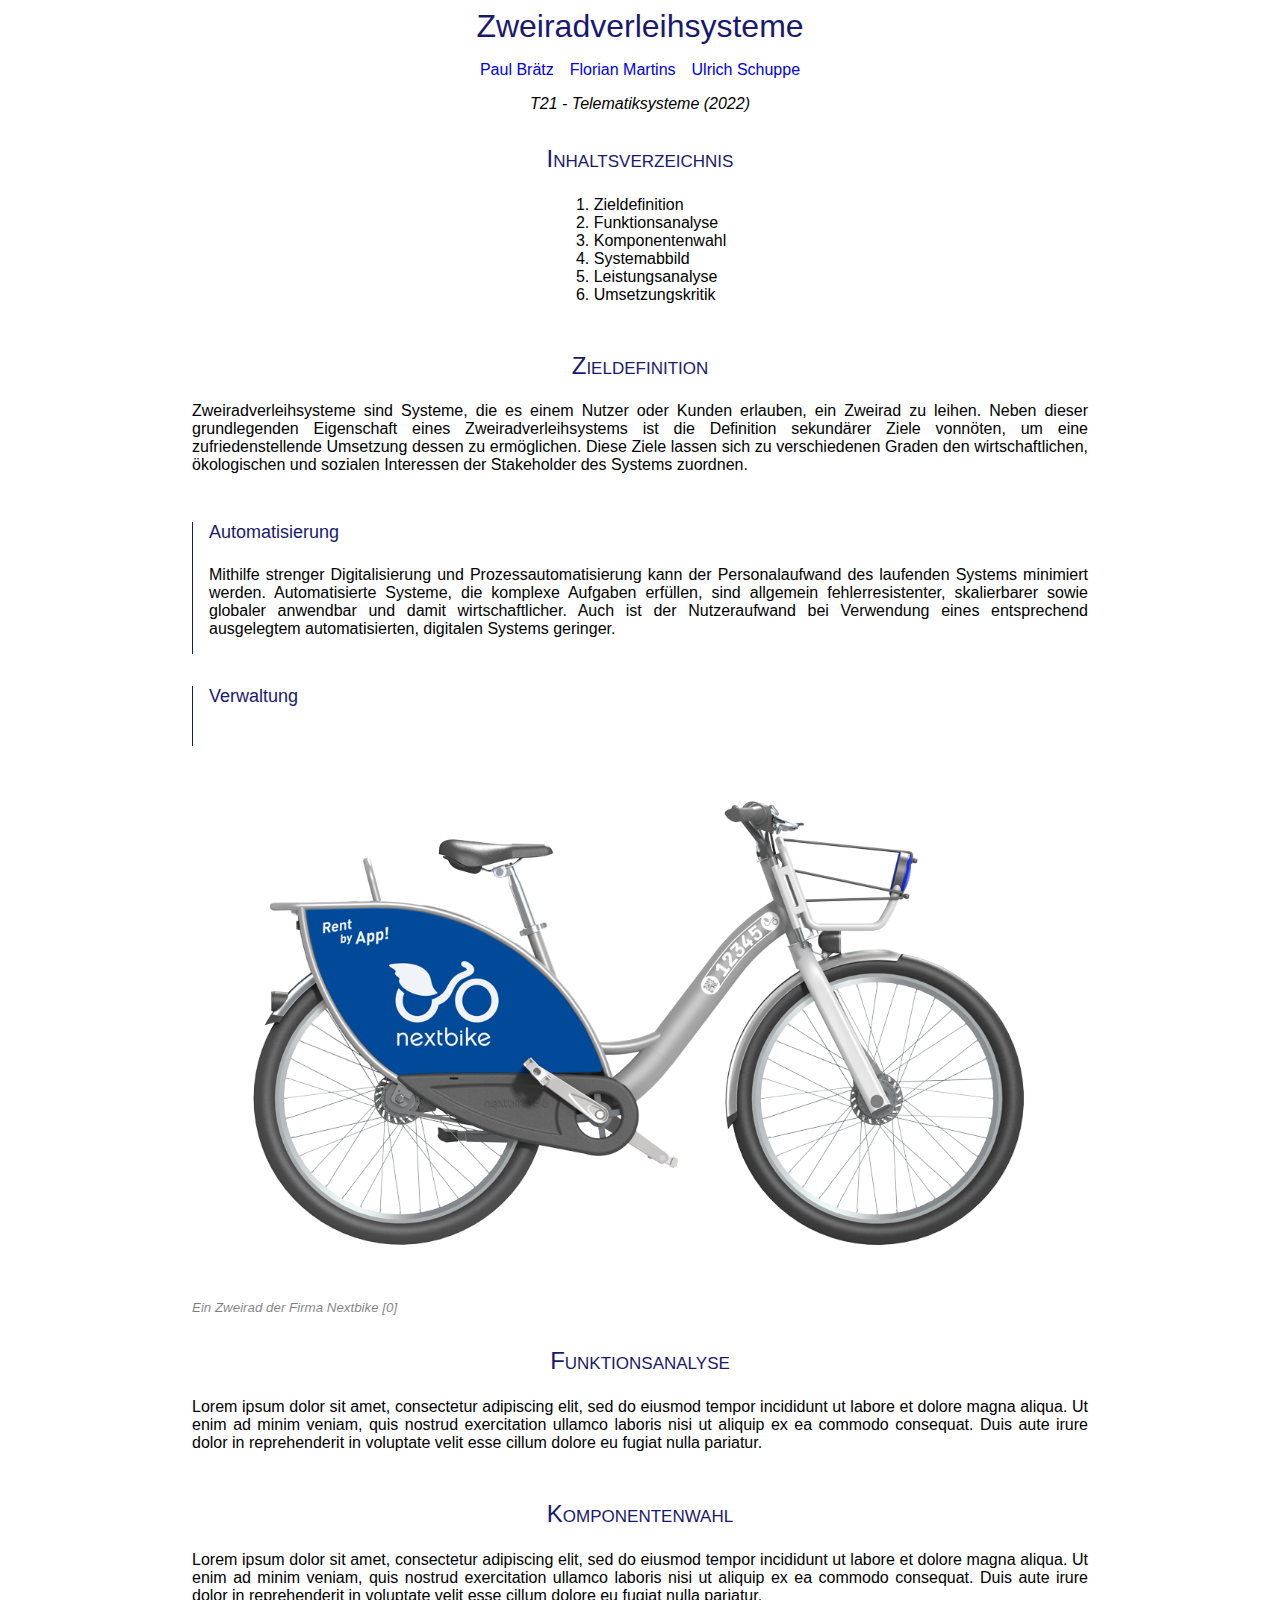
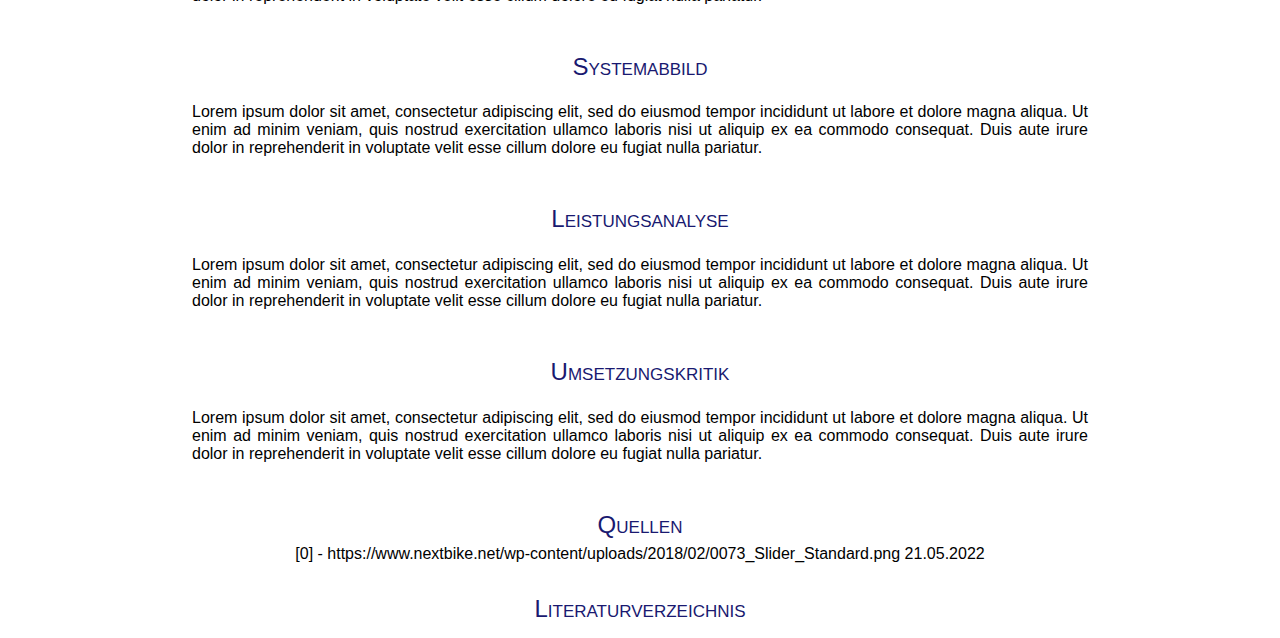
<file: Index.html>
<!DOCTYPE html>
<html>

<head>
    <title>
        Zweiradverleihsysteme
    </title>
    <meta charset="utf8" />
    <base href="paulbraetz.github.io/Zweihradverleihsysteme"/>
    <link rel="stylesheet" type="text/css" href="/wwwroot/css/site.css" />
    <link rel="icon" type="image/x-icon" href="/wwwroot/favicon.ico?v=1" />
</head>

<body>
    <div class="head">
        <div class="title">
            Zweiradverleihsysteme
        </div>
        <div class="authors">
            <a href="mailto:paul.braetz@th-wildau.de">
                Paul Brätz
            </a>
            <a href="mailto:florian.martins@th-wildau.de">
                Florian Martins
            </a>
            <a href="mailto:ulrich.schuppe@th-wildau.de">
                Ulrich Schuppe
            </a>
        </div>
        <div class="subtitle">
            T21 - Telematiksysteme (2022)
        </div>
    </div>
    <div class="topic">
        <div class="title">
            Inhaltsverzeichnis
        </div>
        <div class="content">
            <ol class="table-of-contents">
                <li>
                    Zieldefinition
                </li>
                <li>
                    Funktionsanalyse
                </li>
                <li>
                    Komponentenwahl
                </li>
                <li>
                    Systemabbild
                </li>
                <li>
                    Leistungsanalyse
                </li>
                <li>
                    Umsetzungskritik
                </li>
            </ol>
        </div>
    </div>
    <div class="topic">
        <div class="title">
            Zieldefinition
        </div>
        <div class="content">
            <div class="column">
                <p>
                    Zweiradverleihsysteme sind Systeme, die es einem Nutzer oder Kunden erlauben, ein Zweirad zu leihen.
                    Neben
                    dieser grundlegenden Eigenschaft eines Zweiradverleihsystems ist die Definition sekundärer Ziele
                    vonnöten, um eine zufriedenstellende Umsetzung dessen zu ermöglichen. Diese Ziele lassen sich zu
                    verschiedenen Graden den wirtschaftlichen, ökologischen und sozialen Interessen der Stakeholder des
                    Systems zuordnen.
                </p>
                <div class="topic">
                    <div class="title">
                        Automatisierung
                    </div>
                    <div class="content">
                        <p>
                            Mithilfe strenger Digitalisierung und Prozessautomatisierung kann der Personalaufwand
                            des laufenden Systems minimiert werden. Automatisierte Systeme, die komplexe Aufgaben
                            erfüllen, sind allgemein fehlerresistenter, skalierbarer sowie globaler anwendbar und
                            damit wirtschaftlicher.
                            Auch ist der Nutzeraufwand bei Verwendung eines entsprechend ausgelegtem
                            automatisierten, digitalen Systems geringer.
                        </p>
                    </div>
                </div>
                <div class="topic">
                    <div class="title">
                        Verwaltung
                    </div>
                    <div class="content">
                        <p>
                            
                        </p>
                    </div>
                </div>
                <img src="/wwwroot/images/0 nextbike.png" />
                <span class="image-description">Ein Zweirad der Firma Nextbike [0]</span>
            </div>
        </div>
    </div>
    <div class="topic">
        <div class="title">
            Funktionsanalyse
        </div>
        <div class="content">
            <p>
                Lorem ipsum dolor sit amet, consectetur adipiscing elit, sed do eiusmod tempor incididunt ut labore et
                dolore magna aliqua. Ut enim ad minim veniam, quis nostrud exercitation ullamco laboris nisi ut aliquip
                ex ea commodo consequat. Duis aute irure dolor in reprehenderit in voluptate velit esse cillum dolore eu
                fugiat nulla pariatur.
            </p>
        </div>
    </div>
    <div class="topic">
        <div class="title">
            Komponentenwahl
        </div>
        <div class="content">
            <p>
                Lorem ipsum dolor sit amet, consectetur adipiscing elit, sed do eiusmod tempor incididunt ut labore et
                dolore magna aliqua. Ut enim ad minim veniam, quis nostrud exercitation ullamco laboris nisi ut aliquip
                ex ea commodo consequat. Duis aute irure dolor in reprehenderit in voluptate velit esse cillum dolore eu
                fugiat nulla pariatur.
            </p>
        </div>
    </div>
    <div class="topic">
        <div class="title">
            Systemabbild
        </div>
        <div class="content">
            <p>
                Lorem ipsum dolor sit amet, consectetur adipiscing elit, sed do eiusmod tempor incididunt ut labore et
                dolore magna aliqua. Ut enim ad minim veniam, quis nostrud exercitation ullamco laboris nisi ut aliquip
                ex ea commodo consequat. Duis aute irure dolor in reprehenderit in voluptate velit esse cillum dolore eu
                fugiat nulla pariatur.
            </p>
        </div>
    </div>
    <div class="topic">
        <div class="title">
            Leistungsanalyse
        </div>
        <div class="content">
            <p>
                Lorem ipsum dolor sit amet, consectetur adipiscing elit, sed do eiusmod tempor incididunt ut labore et
                dolore magna aliqua. Ut enim ad minim veniam, quis nostrud exercitation ullamco laboris nisi ut aliquip
                ex ea commodo consequat. Duis aute irure dolor in reprehenderit in voluptate velit esse cillum dolore eu
                fugiat nulla pariatur.
            </p>
        </div>
    </div>
    <div class="topic">
        <div class="title">
            Umsetzungskritik
        </div>
        <div class="content">
            <p>
                Lorem ipsum dolor sit amet, consectetur adipiscing elit, sed do eiusmod tempor incididunt ut labore et
                dolore magna aliqua. Ut enim ad minim veniam, quis nostrud exercitation ullamco laboris nisi ut aliquip
                ex ea commodo consequat. Duis aute irure dolor in reprehenderit in voluptate velit esse cillum dolore eu
                fugiat nulla pariatur.
            </p>
        </div>
    </div>
    <div class="topic">
        <div class="title">
            Quellen
        </div>
        <div class="content">
            [0] - https://www.nextbike.net/wp-content/uploads/2018/02/0073_Slider_Standard.png 21.05.2022
        </div>
    </div>
    <div class="topic">
        <div class="title">
            Literaturverzeichnis
        </div>
    </div>
</body>

</html>
</file>
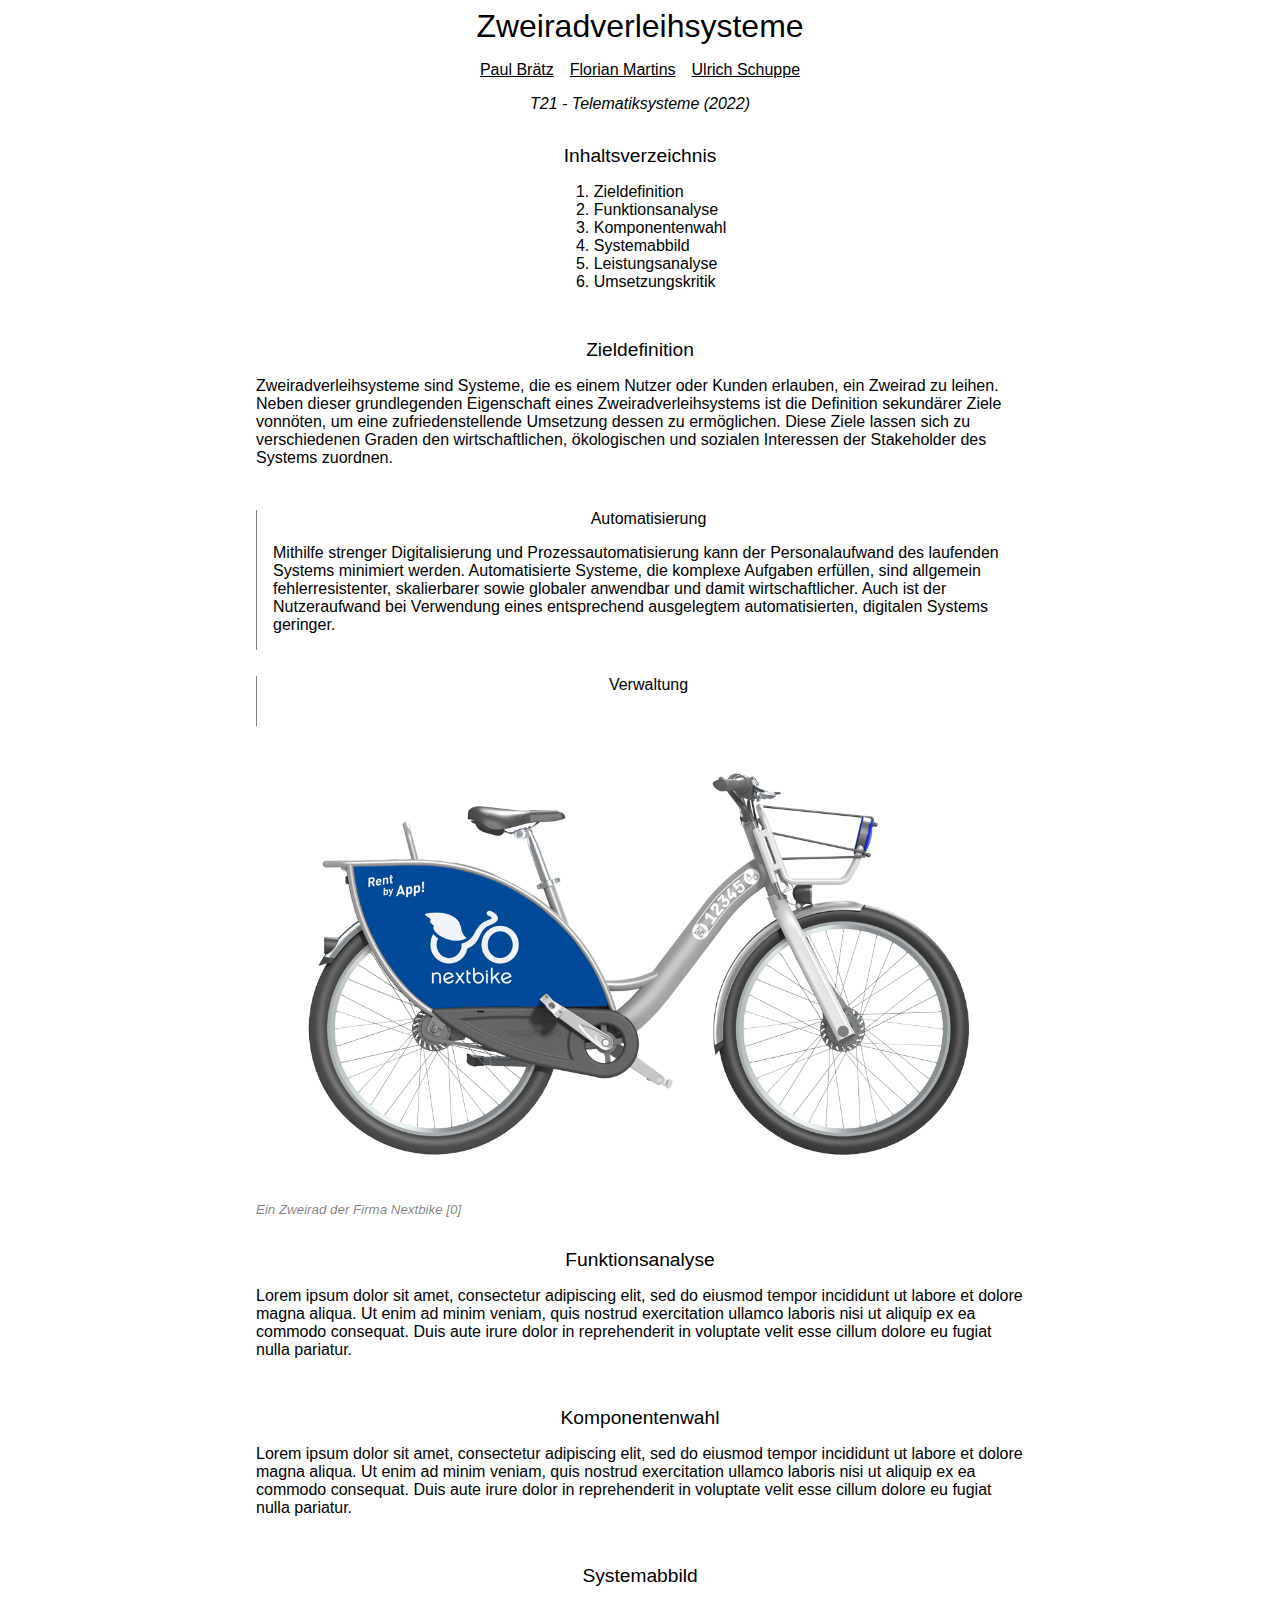
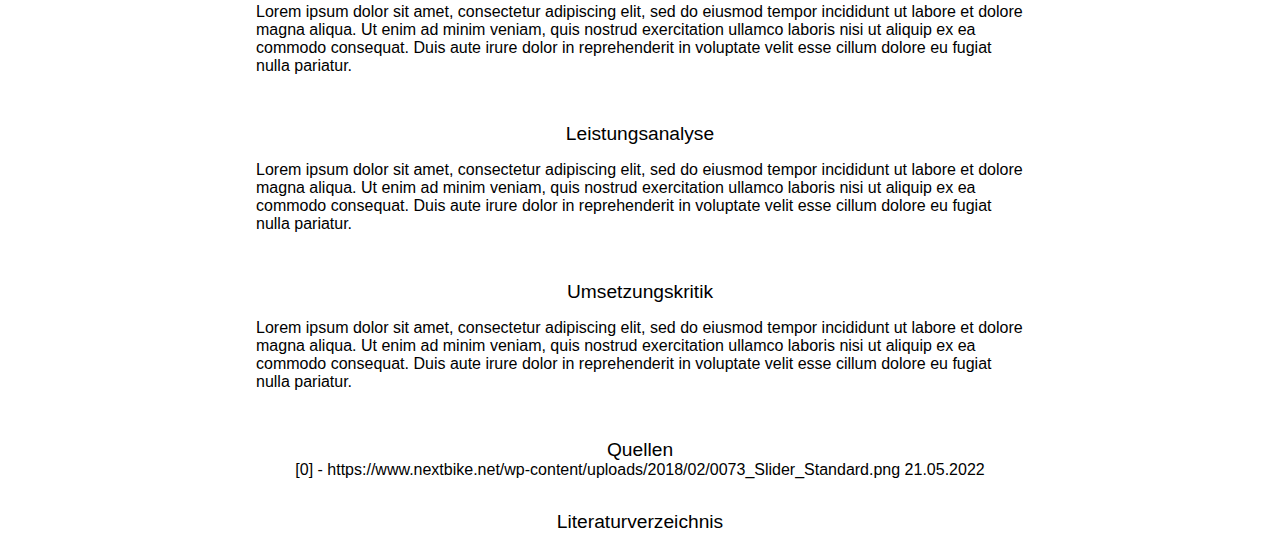
<file: Documentation/Index.html>
<!DOCTYPE html>
<html>

<head>
    <title>
        Zweiradverleihsysteme
    </title>
    <meta charset="utf8" />
    <link rel="stylesheet" type="text/css" href="site.css" />
    <link rel="icon" type="image/x-icon" href="images/favicon.ico?v=2" />
</head>

<body>
    <div class="head">
        <div class="title">
            Zweiradverleihsysteme
        </div>
        <div class="authors">
            <a href="mailto:paul.braetz@th-wildau.de">
                Paul Brätz
            </a>
            <a href="mailto:florian.martins@th-wildau.de">
                Florian Martins
            </a>
            <a href="mailto:ulrich.schuppe@th-wildau.de">
                Ulrich Schuppe
            </a>
        </div>
        <div class="subtitle">
            T21 - Telematiksysteme (2022)
        </div>
    </div>
    <div class="topic">
        <div class="title">
            Inhaltsverzeichnis
        </div>
        <div class="content">
            <ol class="table-of-contents">
                <li>
                    Zieldefinition
                </li>
                <li>
                    Funktionsanalyse
                </li>
                <li>
                    Komponentenwahl
                </li>
                <li>
                    Systemabbild
                </li>
                <li>
                    Leistungsanalyse
                </li>
                <li>
                    Umsetzungskritik
                </li>
            </ol>
        </div>
    </div>
    <div class="topic">
        <div class="title">
            Zieldefinition
        </div>
        <div class="content">
            <div class="column">
                <p>
                    Zweiradverleihsysteme sind Systeme, die es einem Nutzer oder Kunden erlauben, ein Zweirad zu leihen.
                    Neben
                    dieser grundlegenden Eigenschaft eines Zweiradverleihsystems ist die Definition sekundärer Ziele
                    vonnöten, um eine zufriedenstellende Umsetzung dessen zu ermöglichen. Diese Ziele lassen sich zu
                    verschiedenen Graden den wirtschaftlichen, ökologischen und sozialen Interessen der Stakeholder des
                    Systems zuordnen.
                </p>
                <div class="topic">
                    <div class="title">
                        Automatisierung
                    </div>
                    <div class="content">
                        <p>
                            Mithilfe strenger Digitalisierung und Prozessautomatisierung kann der Personalaufwand
                            des laufenden Systems minimiert werden. Automatisierte Systeme, die komplexe Aufgaben
                            erfüllen, sind allgemein fehlerresistenter, skalierbarer sowie globaler anwendbar und
                            damit wirtschaftlicher.
                            Auch ist der Nutzeraufwand bei Verwendung eines entsprechend ausgelegtem
                            automatisierten, digitalen Systems geringer.
                        </p>
                    </div>
                </div>
                <div class="topic">
                    <div class="title">
                        Verwaltung
                    </div>
                    <div class="content">
                        <p>
                            
                        </p>
                    </div>
                </div>
                <img src="/images/0 nextbike.png" />
                <span class="image-description">Ein Zweirad der Firma Nextbike [0]</span>
            </div>
        </div>
    </div>
    <div class="topic">
        <div class="title">
            Funktionsanalyse
        </div>
        <div class="content">
            <p>
                Lorem ipsum dolor sit amet, consectetur adipiscing elit, sed do eiusmod tempor incididunt ut labore et
                dolore magna aliqua. Ut enim ad minim veniam, quis nostrud exercitation ullamco laboris nisi ut aliquip
                ex ea commodo consequat. Duis aute irure dolor in reprehenderit in voluptate velit esse cillum dolore eu
                fugiat nulla pariatur.
            </p>
        </div>
    </div>
    <div class="topic">
        <div class="title">
            Komponentenwahl
        </div>
        <div class="content">
            <p>
                Lorem ipsum dolor sit amet, consectetur adipiscing elit, sed do eiusmod tempor incididunt ut labore et
                dolore magna aliqua. Ut enim ad minim veniam, quis nostrud exercitation ullamco laboris nisi ut aliquip
                ex ea commodo consequat. Duis aute irure dolor in reprehenderit in voluptate velit esse cillum dolore eu
                fugiat nulla pariatur.
            </p>
        </div>
    </div>
    <div class="topic">
        <div class="title">
            Systemabbild
        </div>
        <div class="content">
            <p>
                Lorem ipsum dolor sit amet, consectetur adipiscing elit, sed do eiusmod tempor incididunt ut labore et
                dolore magna aliqua. Ut enim ad minim veniam, quis nostrud exercitation ullamco laboris nisi ut aliquip
                ex ea commodo consequat. Duis aute irure dolor in reprehenderit in voluptate velit esse cillum dolore eu
                fugiat nulla pariatur.
            </p>
        </div>
    </div>
    <div class="topic">
        <div class="title">
            Leistungsanalyse
        </div>
        <div class="content">
            <p>
                Lorem ipsum dolor sit amet, consectetur adipiscing elit, sed do eiusmod tempor incididunt ut labore et
                dolore magna aliqua. Ut enim ad minim veniam, quis nostrud exercitation ullamco laboris nisi ut aliquip
                ex ea commodo consequat. Duis aute irure dolor in reprehenderit in voluptate velit esse cillum dolore eu
                fugiat nulla pariatur.
            </p>
        </div>
    </div>
    <div class="topic">
        <div class="title">
            Umsetzungskritik
        </div>
        <div class="content">
            <p>
                Lorem ipsum dolor sit amet, consectetur adipiscing elit, sed do eiusmod tempor incididunt ut labore et
                dolore magna aliqua. Ut enim ad minim veniam, quis nostrud exercitation ullamco laboris nisi ut aliquip
                ex ea commodo consequat. Duis aute irure dolor in reprehenderit in voluptate velit esse cillum dolore eu
                fugiat nulla pariatur.
            </p>
        </div>
    </div>
    <div class="topic">
        <div class="title">
            Quellen
        </div>
        <div class="content">
            [0] - https://www.nextbike.net/wp-content/uploads/2018/02/0073_Slider_Standard.png 21.05.2022
        </div>
    </div>
    <div class="topic">
        <div class="title">
            Literaturverzeichnis
        </div>
    </div>
</body>

</html>
</file>
<file: wwwroot/css/site.css>
.d-flex {
    display: flex;
}

.flex-column {
    flex-direction: column;
}

.justify-content-center {
    justify-content: center;
}

.m-0 {
    margin: 0;
}

body {
    font-family: 'Segoe UI', Tahoma, Geneva, Verdana, sans-serif;
}

.head {
    display: flex;
    flex-direction: column;
}

.head>div {
    display: flex;
    justify-content: center;
}

.title {
    display: flex;
    justify-content: center;
    color: rgb(25, 25, 112);
}

.head>.title {
    font-size: xx-large;
}

.head>.authors {
    display: flex;
    flex-direction: row;
    margin-top: 1em;
}

.head>.authors>a {
    margin-left: 1em;
    white-space: nowrap;
    text-decoration: none;
}

.head>.authors>a:first-child {
    margin: 0;
}

.head>.subtitle {
    margin-top: 1em;
    font-style: italic;
}

.head>.subtitle+.subtitle {
    margin-top: 0;
}

details>summary {
    cursor: pointer;
}

.topic {
    display: flex;
    flex-direction: column;
    margin-top: 2em;
}

.topic .topic {
    padding-left: 1rem;
    border: 0;
    border-left: 1pt;
    border-color: rgb(25, 25, 112);
    border-style: solid;
}

.topic>.title {
    font-size: x-large;
    font-variant: small-caps;
    margin-bottom: 5pt;
}

.topic .topic>.title {
    font-size: large;
    font-variant: normal;
    justify-content: start;
}

.content {
    text-align: justify;
}

.topic>.content {
    display: flex;
    justify-content: center;
    font-size: medium;
    font-weight: normal;
}

.topic>.content>.column {
    display: flex;
    flex-direction: column;
}

.image-container {
    margin-top: 5pt;
    display: flex;
    justify-content: center;
    flex-direction: column;
    padding-left: 5vw;
    padding-right: 5vw;
}

img {
    max-width: inherit;
}

.image-description {
    color: rgba(0, 0, 0, 0.5);
    font-style: italic;
    font-size: smaller;
}

.image-creator-annotation {
    color: rgba(0, 0, 0, 0.5);
}
.image-creator-annotation::before {
    color: rgba(0, 0, 0, 0.5);
    content: "[Ersteller: ";
}
.image-creator-annotation::after {
    color: rgba(0, 0, 0, 0.5);
    content: "]";
}
.author-annotation {
    color: rgba(0, 0, 0, 0.5);
}
.author-annotation::before {
    color: rgba(0, 0, 0, 0.5);
    content: "[Autor: ";
}
.author-annotation::after {
    color: rgba(0, 0, 0, 0.5);
    content: "]";
}

.table-of-contents a {
    text-decoration: none;
}

.table-of-contents ol {
    list-style: lower-latin;
}

.source-reference{
    text-decoration: none;
}

ol.sources {
    counter-reset: orderedlist;
    list-style: none;
    text-align: start;
}
ol.sources>li{
    margin-top: 5pt;
}
ol.sources>li:first-of-type{
    margin-top: 0;
}

ol.sources>li::before {
    counter-increment: orderedlist;
    content: "[" counter(orderedlist) "]";
}

/*phone size*/
.topic>.content>:not(.table-of-contents) {
    max-width: 100vw;
}

/*> phone size*/
@media(min-width: 600px) {
    .topic>.content>:not(.table-of-contents) {
        max-width: 90vw;
    }
}

/*> tablet size*/
@media(min-width: 900px) {
    .topic>.content>:not(.table-of-contents) {
        max-width: 70vw;
    }
}

/*> regular size*/
@media(min-width: 1800px) {
    .topic>.content>:not(.table-of-contents) {
        max-width: 40vw;
    }
}


/*> xxl size*/
@media(min-width: 2400px) {
    .topic>.content>:not(.table-of-contents) {
        max-width: 30vw;
    }
}
</file>
<file: Documentation/site.css>
.d-flex {
    display: flex;
}

.flex-column{
    flex-direction: column;
}

.justify-content-center {
    justify-content: center;
}

.m-0 {
    margin: 0;
}

body {
    font-family: 'Segoe UI', Tahoma, Geneva, Verdana, sans-serif;
}

.head {
    display: flex;
    flex-direction: column;
}

.head>div {
    display: flex;
    justify-content: center;
}

.head>.title {
    font-size: xx-large;
}

.head>.authors {
    display: flex;
    flex-direction: row;
    margin-top: 1em;
}

.head>.authors>a {
    margin-left: 1em;
    color: black;
    white-space: nowrap;
}

.head>.authors>a:first-child {
    margin: 0;
}

.head>.subtitle {
    margin-top: 1em;
    font-style: italic;
}

.topic {
    display: flex;
    flex-direction: column;
    color: black;
    margin-top: 2em;
}

.topic .topic{
    padding-left: 1rem;
    font-size: smaller;
    border: 0px;
    border-left: 1px;
    border-color: rgba(0,0,0,0.5);
    border-style:solid;
}

.topic>.title {
    display: flex;
    justify-content: center;
    font-size: larger;
    font-weight: lighter;
}

.topic>.content {
    display: flex;
    justify-content: center;
    font-size: medium;
    font-weight: normal;
}

.topic>.content>.column{
    display: flex;
    flex-direction: column;
}

img+.image-description{
    color:rgba(0,0,0,0.5);
    font-style: italic;
    font-size: smaller;
}

/*phone size*/
.topic>.content>:not(.table-of-contents) {
    max-width: 90vw;
}

/*> phone size*/
@media(min-width: 600px) {
    .topic>.content>:not(.table-of-contents) {
        max-width: 80vw;
    }
}

/*> tablet size*/
@media(min-width: 900px) {
    .topic>.content>:not(.table-of-contents) {
        max-width: 60vw;
    }
}

/*> regular size*/
@media(min-width: 1800px) {
    .topic>.content>:not(.table-of-contents) {
        max-width: 35vw;
    }
}


/*> xxl size*/
@media(min-width: 2400px) {
    .topic>.content>:not(.table-of-contents) {
        max-width: 25vw;
    }
}
</file>
